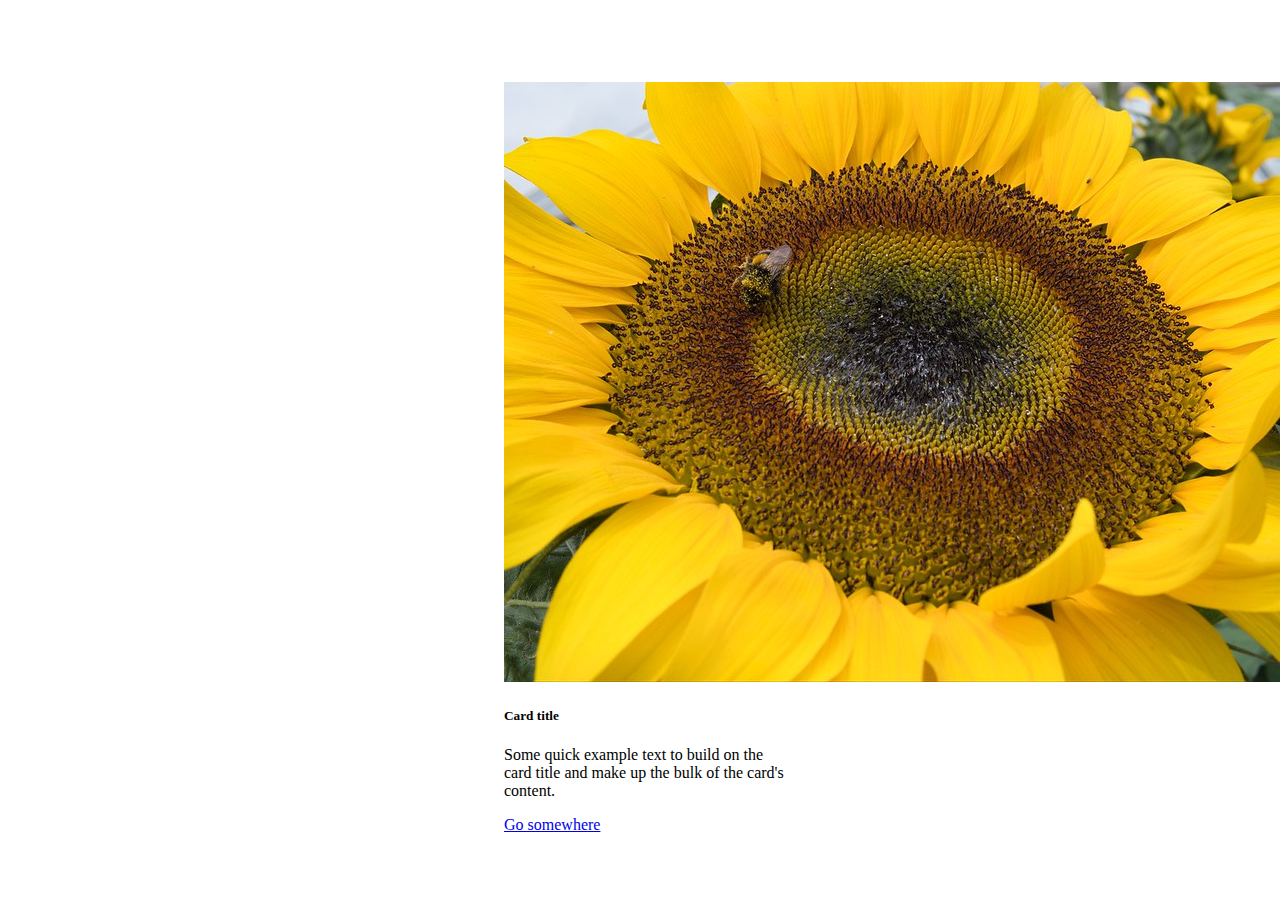
<file: Day 58/11.0+Bootstrap+Intro/11.0 Bootstrap Intro/index.html>
<!DOCTYPE html>
<html lang="en">
  <head>
    <meta charset="utf-8" />
    <meta name="viewport" content="width=device-width, initial-scale=1" />
    <title>Bootstrap</title>
    <!-- TODO 1: Add the Bootstrap link here. -->
    <link
      href="https://cdn.jsdelivr.net/npm/bootstrap@5.3.6/dist/css/bootstrap.min.css"
      rel="stylesheet"
      integrity="sha384-4Q6Gf2aSP4eDXB8Miphtr37CMZZQ5oXLH2yaXMJ2w8e2ZtHTl7GptT4jmndRuHDT"
      crossorigin="anonymous"
    />

    <style>
      body {
        display: flex;
        justify-content: center;
        align-items: center;
        height: 100vh;
        width: 100vw;
      }

      /* TODO 4: Use flexbox to center the card in the vertical and horizontal center. */
    </style>
  </head>

  <body>
    <div class="flex-container">
      <!-- TODO 2: Add the Bootstrap Prebuilt Card here -->
      <div class="card" style="width: 18rem">
        <img src="./flower.jpg" class="card-img-top" alt="flowerimage" />
        <div class="card-body">
          <h5 class="card-title">Card title</h5>
          <p class="card-text">
            Some quick example text to build on the card title and make up the
            bulk of the card&apos;s content.
          </p>
          <a href="#" class="btn btn-primary">Go somewhere</a>
        </div>
      </div>
      <!-- TODO 3: Change the image src to display the flower.jpg image. -->
    </div>
  </body>
</html>
</file>
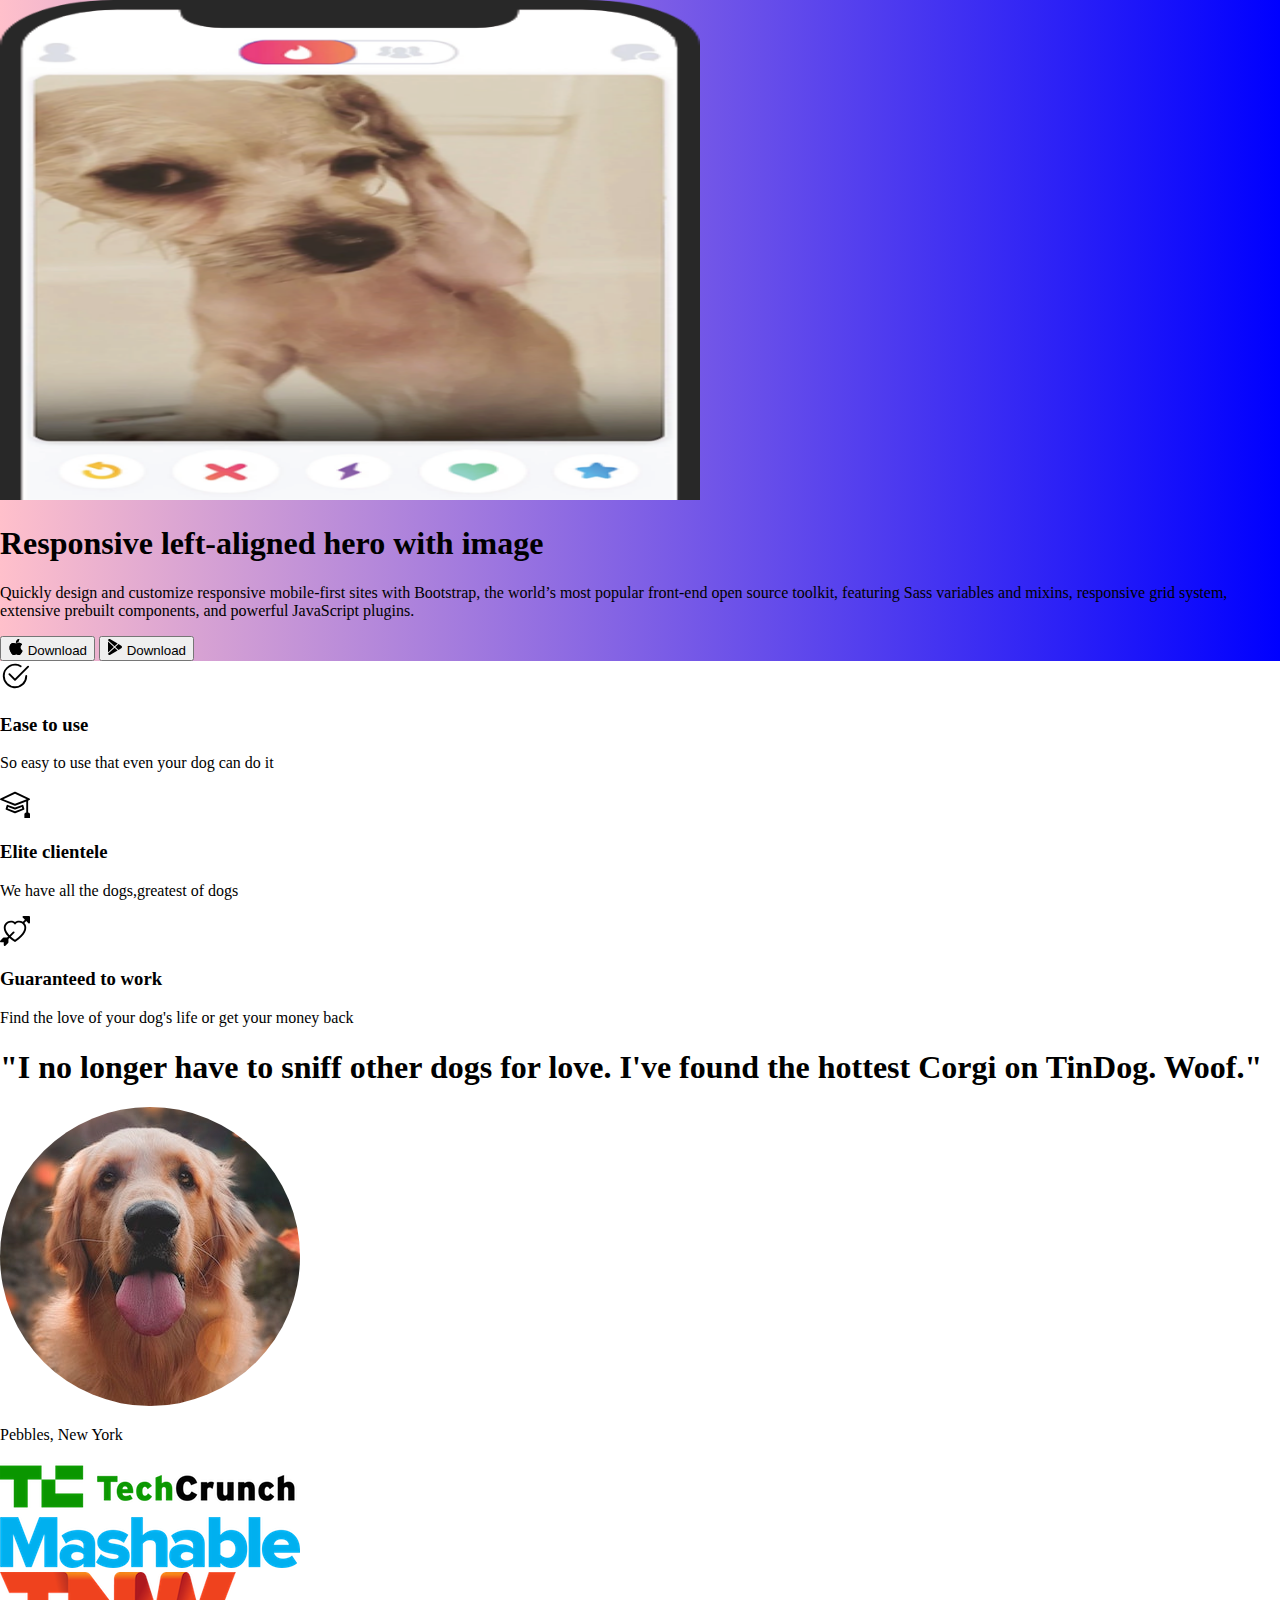
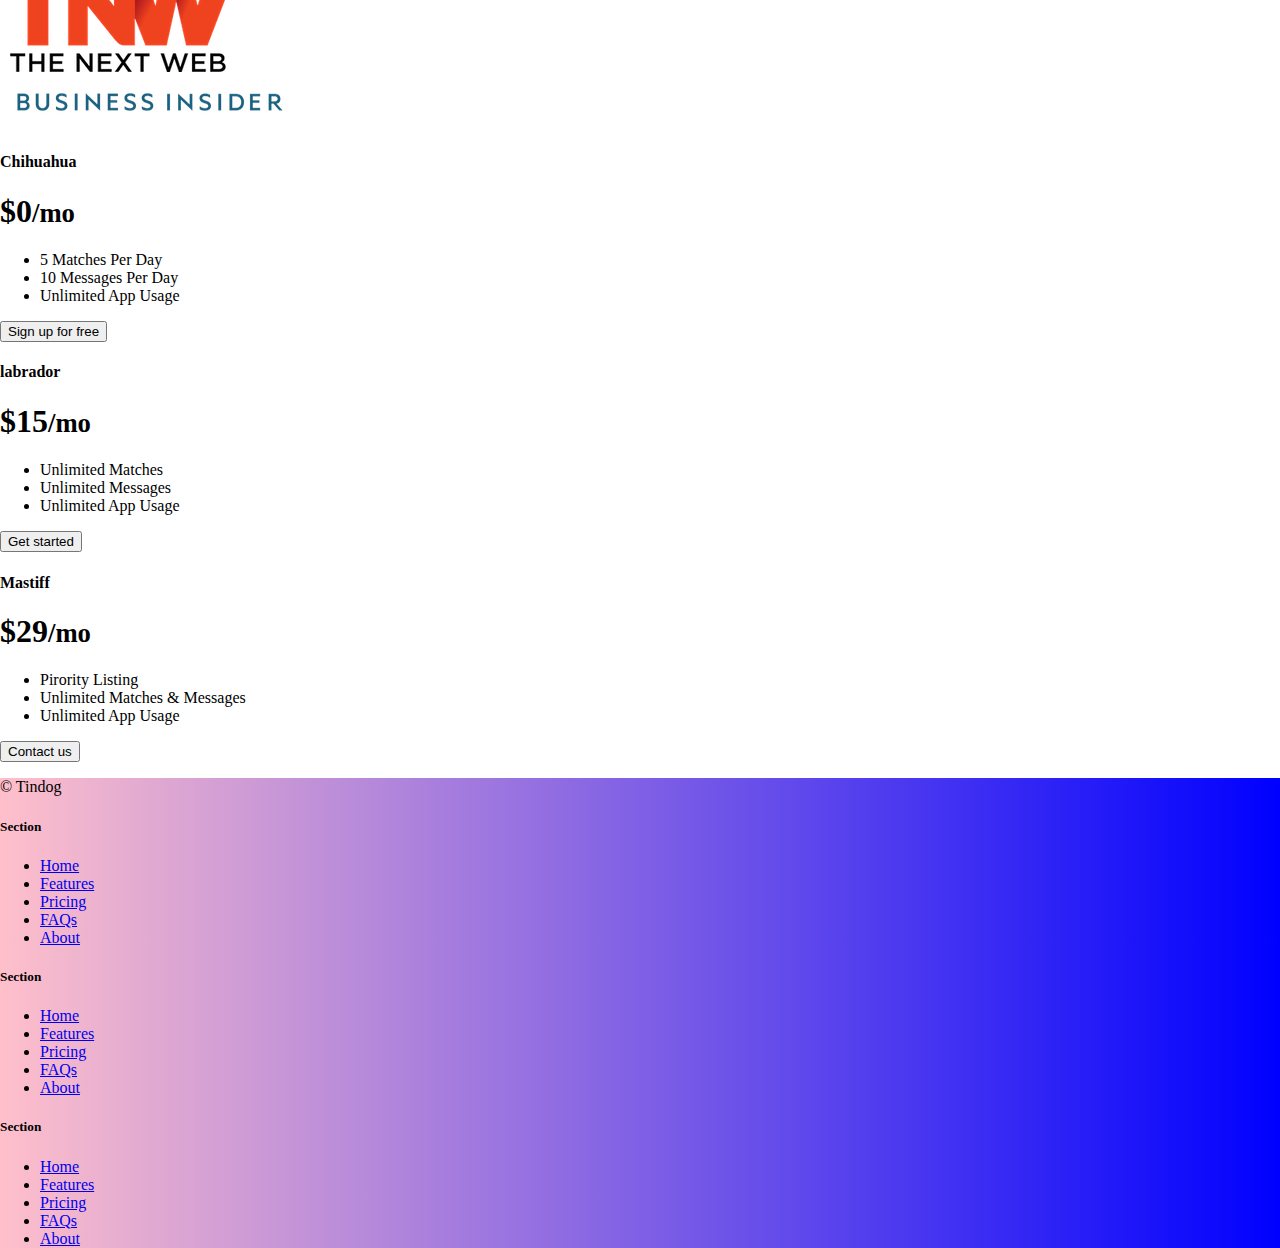
<file: Day 58/11.3+TinDog+Project/11.3 TinDog Project/index.html>
<!DOCTYPE html>
<html lang="en">
  <head>
    <meta charset="UTF-8" />
    <meta name="viewport" content="width=device-width, initial-scale=1.0" />
    <title>TinDog</title>
    <link
      href="https://cdn.jsdelivr.net/npm/bootstrap@5.3.6/dist/css/bootstrap.min.css"
      rel="stylesheet"
      integrity="sha384-4Q6Gf2aSP4eDXB8Miphtr37CMZZQ5oXLH2yaXMJ2w8e2ZtHTl7GptT4jmndRuHDT"
      crossorigin="anonymous"
    />
    <style>
      *,
      ::after,
      ::before {
        box-sizing: border-box;
      }
      body {
        height: 100vh;
        margin: 0;
        padding: 0;
      }
      #title {
        background: linear-gradient(to right, pink, blue);
      }
      .dog-rounded {
        border-radius: 50%;
      }
      .jumbo-heading {
        font-size: 42px;
      }
      #footer {
        /* bottom: -100; */
        border: 0;
        background: linear-gradient(to right, pink, blue);
      }
    </style>
  </head>

  <body>
    <!-- Title -->
    <section id="title">
      <!-- response hero aligned widget -->
      <div class="container col-xxl-8 px-4 py-5">
        <div class="row flex-lg-row-reverse align-items-center g-5 py-5">
          <div class="col-10 col-sm-8 col-lg-6">
            <img
              src="images/iphone.png"
              class="d-block pt-5 mb-0 mx-lg-auto img-fluid"
              alt="Bootstrap Themes"
              width="700"
              height="500"
              loading="lazy"
            />
          </div>
          <div class="col-lg-6">
            <h1 class="display-5 fw-bold text-body-emphasis lh-1 mb-3">
              Responsive left-aligned hero with image
            </h1>
            <p class="lead">
              Quickly design and customize responsive mobile-first sites with
              Bootstrap, the world’s most popular front-end open source toolkit,
              featuring Sass variables and mixins, responsive grid system,
              extensive prebuilt components, and powerful JavaScript plugins.
            </p>
            <div class="d-grid gap-2 d-md-flex justify-content-md-start">
              <button
                type="button"
                class="btn btn-light text-dark px-4 me-md-2"
              >
                <svg
                  xmlns="http://www.w3.org/2000/svg"
                  width="16"
                  height="16"
                  fill="currentColor"
                  class="bi bi-apple mb-1"
                  viewBox="0 0 16 16"
                >
                  <path
                    d="M11.182.008C11.148-.03 9.923.023 8.857 1.18c-1.066 1.156-.902 2.482-.878 2.516.024.034 1.52.087 2.475-1.258.955-1.345.762-2.391.728-2.43Zm3.314 11.733c-.048-.096-2.325-1.234-2.113-3.422.212-2.189 1.675-2.789 1.698-2.854.023-.065-.597-.79-1.254-1.157a3.692 3.692 0 0 0-1.563-.434c-.108-.003-.483-.095-1.254.116-.508.139-1.653.589-1.968.607-.316.018-1.256-.522-2.267-.665-.647-.125-1.333.131-1.824.328-.49.196-1.422.754-2.074 2.237-.652 1.482-.311 3.83-.067 4.56.244.729.625 1.924 1.273 2.796.576.984 1.34 1.667 1.659 1.899.319.232 1.219.386 1.843.067.502-.308 1.408-.485 1.766-.472.357.013 1.061.154 1.782.539.571.197 1.111.115 1.652-.105.541-.221 1.324-1.059 2.238-2.758.347-.79.505-1.217.473-1.282Z"
                  />
                  <path
                    d="M11.182.008C11.148-.03 9.923.023 8.857 1.18c-1.066 1.156-.902 2.482-.878 2.516.024.034 1.52.087 2.475-1.258.955-1.345.762-2.391.728-2.43Zm3.314 11.733c-.048-.096-2.325-1.234-2.113-3.422.212-2.189 1.675-2.789 1.698-2.854.023-.065-.597-.79-1.254-1.157a3.692 3.692 0 0 0-1.563-.434c-.108-.003-.483-.095-1.254.116-.508.139-1.653.589-1.968.607-.316.018-1.256-.522-2.267-.665-.647-.125-1.333.131-1.824.328-.49.196-1.422.754-2.074 2.237-.652 1.482-.311 3.83-.067 4.56.244.729.625 1.924 1.273 2.796.576.984 1.34 1.667 1.659 1.899.319.232 1.219.386 1.843.067.502-.308 1.408-.485 1.766-.472.357.013 1.061.154 1.782.539.571.197 1.111.115 1.652-.105.541-.221 1.324-1.059 2.238-2.758.347-.79.505-1.217.473-1.282Z"
                  />
                </svg>
                Download
              </button>
              <button
                type="button"
                class="btn btn-outline-light btn-lg px-4 text-light"
              >
                <svg
                  xmlns="http://www.w3.org/2000/svg"
                  width="16"
                  height="16"
                  fill="currentColor"
                  class="bi bi-google-play mb-1"
                  viewBox="0 0 16 16"
                >
                  <path
                    d="M14.222 9.374c1.037-.61 1.037-2.137 0-2.748L11.528 5.04 8.32 8l3.207 2.96 2.694-1.586Zm-3.595 2.116L7.583 8.68 1.03 14.73c.201 1.029 1.36 1.61 2.303 1.055l7.294-4.295ZM1 13.396V2.603L6.846 8 1 13.396ZM1.03 1.27l6.553 6.05 3.044-2.81L3.333.215C2.39-.341 1.231.24 1.03 1.27Z"
                  />
                </svg>

                Download
              </button>
            </div>
          </div>
        </div>
      </div>
    </section>
    <!-- Features -->
    <section id="features">
      <div class="container mt-5 px-4 py-5" id="hanging-icons">
        <div class="row g-4 py-5 row-cols-1 row-cols-lg-3">
          <div class="col d-flex align-items-start">
            <div
              class="icon-square text-body-emphasis bg-body-secondary d-inline-flex align-items-center justify-content-center fs-4 flex-shrink-0 me-3"
            >
              <svg
                xmlns="http://www.w3.org/2000/svg"
                height="30"
                fill="currentColor"
                class="bi bi-check2-circle"
                viewBox="0 0 16 16"
              >
                <path
                  d="M2.5 8a5.5 5.5 0 0 1 8.25-4.764.5.5 0 0 0 .5-.866A6.5 6.5 0 1 0 14.5 8a.5.5 0 0 0-1 0 5.5 5.5 0 1 1-11 0z"
                />
                <path
                  d="M15.354 3.354a.5.5 0 0 0-.708-.708L8 9.293 5.354 6.646a.5.5 0 1 0-.708.708l3 3a.5.5 0 0 0 .708 0l7-7z"
                />
              </svg>
            </div>
            <div>
              <h3 class="fs-2 text-body-emphasis">Ease to use</h3>
              <p>So easy to use that even your dog can do it</p>
            </div>
          </div>
          <div class="col d-flex align-items-start">
            <div
              class="icon-square text-body-emphasis bg-body-secondary d-inline-flex align-items-center justify-content-center fs-4 flex-shrink-0 me-3"
            >
              <svg
                xmlns="http://www.w3.org/2000/svg"
                height="30"
                fill="currentColor"
                class="bi bi-mortarboard"
                viewBox="0 0 16 16"
              >
                <path
                  d="M8.211 2.047a.5.5 0 0 0-.422 0l-7.5 3.5a.5.5 0 0 0 .025.917l7.5 3a.5.5 0 0 0 .372 0L14 7.14V13a1 1 0 0 0-1 1v2h3v-2a1 1 0 0 0-1-1V6.739l.686-.275a.5.5 0 0 0 .025-.917l-7.5-3.5ZM8 8.46 1.758 5.965 8 3.052l6.242 2.913L8 8.46Z"
                />
                <path
                  d="M4.176 9.032a.5.5 0 0 0-.656.327l-.5 1.7a.5.5 0 0 0 .294.605l4.5 1.8a.5.5 0 0 0 .372 0l4.5-1.8a.5.5 0 0 0 .294-.605l-.5-1.7a.5.5 0 0 0-.656-.327L8 10.466 4.176 9.032Zm-.068 1.873.22-.748 3.496 1.311a.5.5 0 0 0 .352 0l3.496-1.311.22.748L8 12.46l-3.892-1.556Z"
                />
              </svg>
            </div>
            <div>
              <h3 class="fs-2 text-body-emphasis">Elite clientele</h3>
              <p>We have all the dogs,greatest of dogs</p>
            </div>
          </div>
          <div class="col d-flex align-items-start">
            <div
              class="icon-square text-body-emphasis bg-body-secondary d-inline-flex align-items-center justify-content-center fs-4 flex-shrink-0 me-3"
            >
              <svg
                xmlns="http://www.w3.org/2000/svg"
                height="30"
                fill="currentColor"
                class="bi bi-arrow-through-heart"
                viewBox="0 0 16 16"
              >
                <path
                  fill-rule="evenodd"
                  d="M2.854 15.854A.5.5 0 0 1 2 15.5V14H.5a.5.5 0 0 1-.354-.854l1.5-1.5A.5.5 0 0 1 2 11.5h1.793l.53-.53c-.771-.802-1.328-1.58-1.704-2.32-.798-1.575-.775-2.996-.213-4.092C3.426 2.565 6.18 1.809 8 3.233c1.25-.98 2.944-.928 4.212-.152L13.292 2 12.147.854A.5.5 0 0 1 12.5 0h3a.5.5 0 0 1 .5.5v3a.5.5 0 0 1-.854.354L14 2.707l-1.006 1.006c.236.248.44.531.6.845.562 1.096.585 2.517-.213 4.092-.793 1.563-2.395 3.288-5.105 5.08L8 13.912l-.276-.182a21.86 21.86 0 0 1-2.685-2.062l-.539.54V14a.5.5 0 0 1-.146.354l-1.5 1.5Zm2.893-4.894A20.419 20.419 0 0 0 8 12.71c2.456-1.666 3.827-3.207 4.489-4.512.679-1.34.607-2.42.215-3.185-.817-1.595-3.087-2.054-4.346-.761L8 4.62l-.358-.368c-1.259-1.293-3.53-.834-4.346.761-.392.766-.464 1.845.215 3.185.323.636.815 1.33 1.519 2.065l1.866-1.867a.5.5 0 1 1 .708.708L5.747 10.96Z"
                />
              </svg>
            </div>
            <div>
              <h3 class="fs-2 text-body-emphasis">Guaranteed to work</h3>
              <p>Find the love of your dog's life or get your money back</p>
            </div>
          </div>
        </div>
      </div>
    </section>
    <!-- Testimonial -->
    <section id="testimonial">
      <div class="my-5">
        <div class="p-5 text-center bg-body-tertiary">
          <div class="container py-5">
            <h1 class="text-body-emphasis jumboheading">
              "I no longer have to sniff other dogs for love. I've found the
              hottest Corgi on TinDog. Woof."
            </h1>
            <img
              src="./images/dog-img.jpg"
              class="dog-rounded mt-5 mb-2"
              style="border-radius: 50%"
            />
            <p class="col-lg-8 mx-auto lead">Pebbles, New York</p>
          </div>

          <div class="container d-flex bg-body-tertiary">
            <div class="col-xl-3 col-sm-12">
              <img src="./images/techcrunch.png" alt="" />
            </div>

            <div class="col-xl-3 col-sm-12">
              <img src="./images/mashable.png" alt="" />
            </div>

            <div class="col-xl-3 col-sm-12">
              <img src="./images/tnw.png" alt="" />
            </div>

            <div class="col-xl-3 col-sm-12">
              <img src="./images/bizinsider.png" alt="" />
            </div>
          </div>
        </div>
      </div>
    </section>
    <!-- Pricing -->
    <section id="pricing">
      <div class="container">
        <main>
          <div class="row row-cols-1 row-cols-md-3 mb-3 text-center">
            <div class="col">
              <div class="card mb-4 rounded-3 shadow-sm">
                <div class="card-header py-3">
                  <h4 class="my-0 fw-normal">Chihuahua</h4>
                </div>
                <div class="card-body">
                  <h1 class="card-title pricing-card-title">
                    $0<small class="text-body-secondary fw-light">/mo</small>
                  </h1>
                  <ul class="list-unstyled mt-3 mb-4">
                    <li>5 Matches Per Day</li>
                    <li>10 Messages Per Day</li>
                    <li>Unlimited App Usage</li>
                  </ul>
                  <button
                    type="button"
                    class="w-100 btn btn-lg btn-outline-dark"
                  >
                    Sign up for free
                  </button>
                </div>
              </div>
            </div>
            <div class="col">
              <div class="card mb-4 rounded-3 shadow-sm">
                <div class="card-header py-3">
                  <h4 class="my-0 fw-normal">labrador</h4>
                </div>
                <div class="card-body">
                  <h1 class="card-title pricing-card-title">
                    $15<small class="text-body-secondary fw-light">/mo</small>
                  </h1>
                  <ul class="list-unstyled mt-3 mb-4">
                    <li>Unlimited Matches</li>
                    <li>Unlimited Messages</li>
                    <li>Unlimited App Usage</li>
                  </ul>
                  <button type="button" class="w-100 btn btn-lg btn-dark">
                    Get started
                  </button>
                </div>
              </div>
            </div>
            <div class="col">
              <div class="card mb-4 rounded-3 shadow-sm border-dark">
                <div class="card-header py-3 text-bg-dark border-dark">
                  <h4 class="my-0 fw-normal">Mastiff</h4>
                </div>
                <div class="card-body">
                  <h1 class="card-title pricing-card-title">
                    $29<small class="text-body-secondary fw-light">/mo</small>
                  </h1>
                  <ul class="list-unstyled mt-3 mb-4">
                    <li>Pirority Listing</li>
                    <li>Unlimited Matches & Messages</li>
                    <li>Unlimited App Usage</li>
                  </ul>
                  <button type="button" class="w-100 btn btn-lg btn-dark">
                    Contact us
                  </button>
                </div>
              </div>
            </div>
          </div>
        </main>
      </div>
    </section>
    <!-- Footer -->
    <section id="footer">
      <div class="container">
        <footer
          class="row row-cols-1 row-cols-sm-2 row-cols-md-5 py-5 my-5 border-top"
        >
          <div class="col mb-3">
            <p class="text-body-secondary">© Tindog</p>
          </div>
          <div class="col mb-3"></div>
          <div class="col mb-3">
            <h5>Section</h5>
            <ul class="nav flex-column">
              <li class="nav-item mb-2">
                <a href="#" class="nav-link p-0 text-body-secondary">Home</a>
              </li>
              <li class="nav-item mb-2">
                <a href="#" class="nav-link p-0 text-body-secondary"
                  >Features</a
                >
              </li>
              <li class="nav-item mb-2">
                <a href="#" class="nav-link p-0 text-body-secondary">Pricing</a>
              </li>
              <li class="nav-item mb-2">
                <a href="#" class="nav-link p-0 text-body-secondary">FAQs</a>
              </li>
              <li class="nav-item mb-2">
                <a href="#" class="nav-link p-0 text-body-secondary">About</a>
              </li>
            </ul>
          </div>
          <div class="col mb-3">
            <h5>Section</h5>
            <ul class="nav flex-column">
              <li class="nav-item mb-2">
                <a href="#" class="nav-link p-0 text-body-secondary">Home</a>
              </li>
              <li class="nav-item mb-2">
                <a href="#" class="nav-link p-0 text-body-secondary"
                  >Features</a
                >
              </li>
              <li class="nav-item mb-2">
                <a href="#" class="nav-link p-0 text-body-secondary">Pricing</a>
              </li>
              <li class="nav-item mb-2">
                <a href="#" class="nav-link p-0 text-body-secondary">FAQs</a>
              </li>
              <li class="nav-item mb-2">
                <a href="#" class="nav-link p-0 text-body-secondary">About</a>
              </li>
            </ul>
          </div>
          <div class="col mb-3">
            <h5>Section</h5>
            <ul class="nav flex-column">
              <li class="nav-item mb-2">
                <a href="#" class="nav-link p-0 text-body-secondary">Home</a>
              </li>
              <li class="nav-item mb-2">
                <a href="#" class="nav-link p-0 text-body-secondary"
                  >Features</a
                >
              </li>
              <li class="nav-item mb-2">
                <a href="#" class="nav-link p-0 text-body-secondary">Pricing</a>
              </li>
              <li class="nav-item mb-2">
                <a href="#" class="nav-link p-0 text-body-secondary">FAQs</a>
              </li>
              <li class="nav-item mb-2">
                <a href="#" class="nav-link p-0 text-body-secondary">About</a>
              </li>
            </ul>
          </div>
        </footer>
      </div>
    </section>
    <link
      href="https://cdn.jsdelivr.net/npm/bootstrap@5.3.6/dist/css/bootstrap.min.css"
      rel="stylesheet"
      integrity="sha384-4Q6Gf2aSP4eDXB8Miphtr37CMZZQ5oXLH2yaXMJ2w8e2ZtHTl7GptT4jmndRuHDT"
      crossorigin="anonymous"
    />
  </body>
</html>
</file>
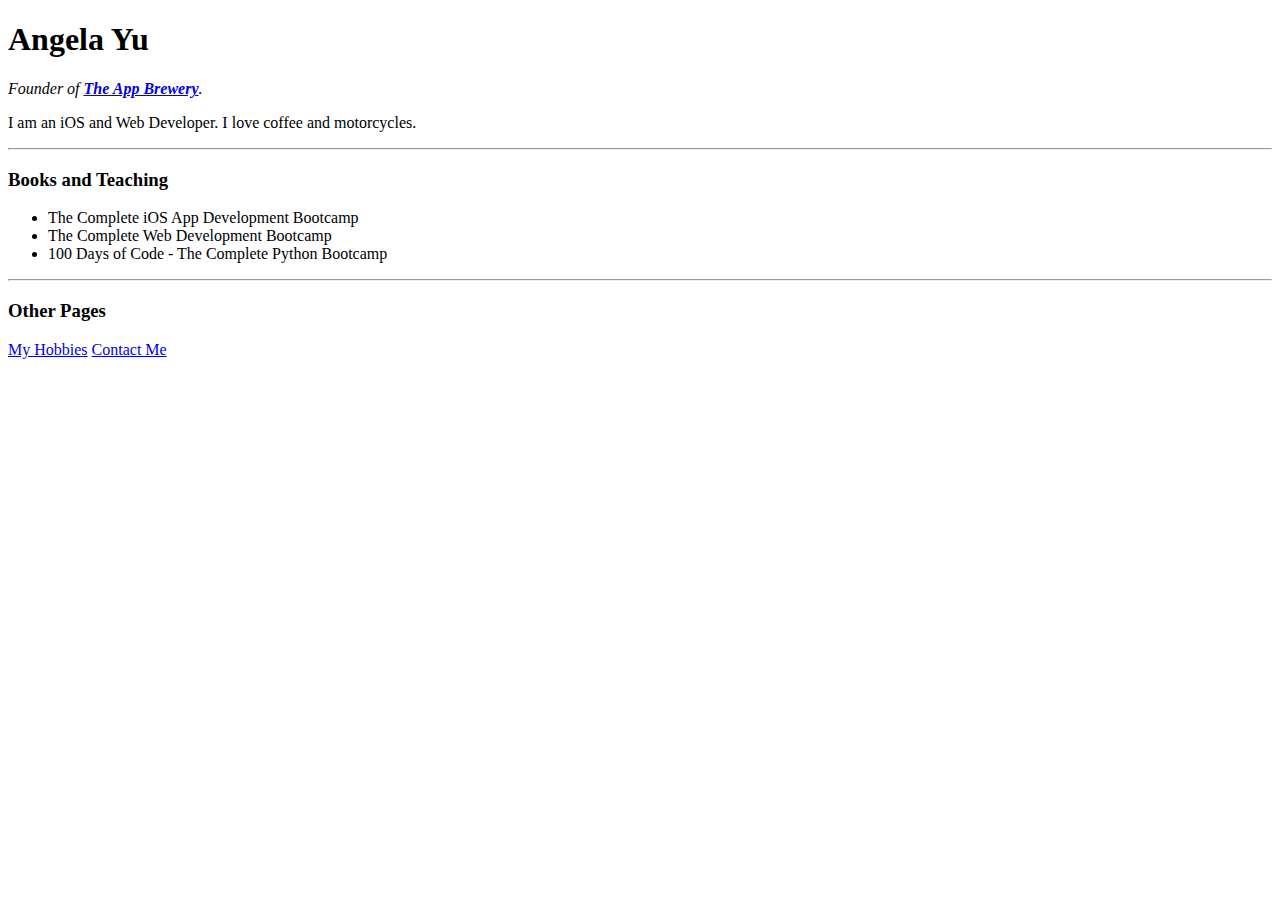
<file: Day 45/bs4-start/bs4-start/website.html>
<!DOCTYPE html>
<html>

<head>
  <meta charset="utf-8">
  <title>Angela's Personal Site</title>
</head>

<body>
  <h1 id="name">Angela Yu</h1>
  <p><em>Founder of <strong><a href="https://www.appbrewery.co/">The App Brewery</a></strong>.</em></p>
  <p>I am an iOS and Web Developer. I love coffee and motorcycles.</p>
  <hr>
  <h3 class="heading">Books and Teaching</h3>
  <ul>
    <li>The Complete iOS App Development Bootcamp</li>
    <li>The Complete Web Development Bootcamp</li>
    <li>100 Days of Code - The Complete Python Bootcamp</li>
  </ul>
  <hr>
  <h3 class="heading">Other Pages</h3>
  <a href="https://angelabauer.github.io/cv/hobbies.html">My Hobbies</a>
  <a href="https://angelabauer.github.io/cv/contact-me.html">Contact Me</a>
</body>

</html>
</file>
